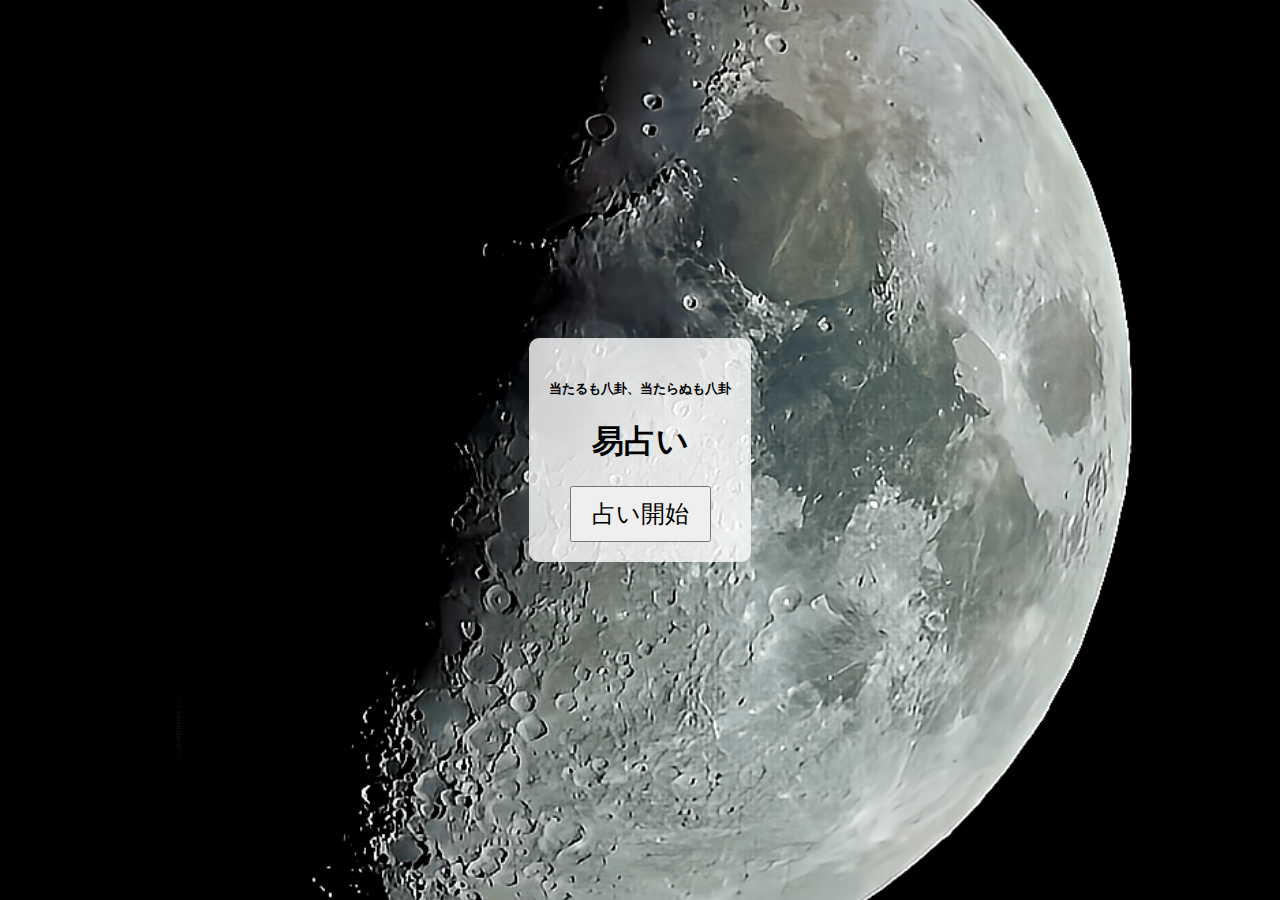
<file: eki/index.html>
<!DOCTYPE html>
<html lang="ja">
<head>
    <meta charset="UTF-8">
    <meta name="viewport" content="width=device-width, initial-scale=1.0">
    <title>易占いゲーム</title>
    <link rel="stylesheet" href="style.css">
</head>
<body>
    <div class="container">
        <h5>当たるも八卦、当たらぬも八卦</h5>
        <h1>易占い</h1>
        <button id="startButton">占い開始</button>
        <div id="coins"></div>
        <div id="result"></div>
    </div>
    <script src="script.js"></script>
</body>
</html>
</file>
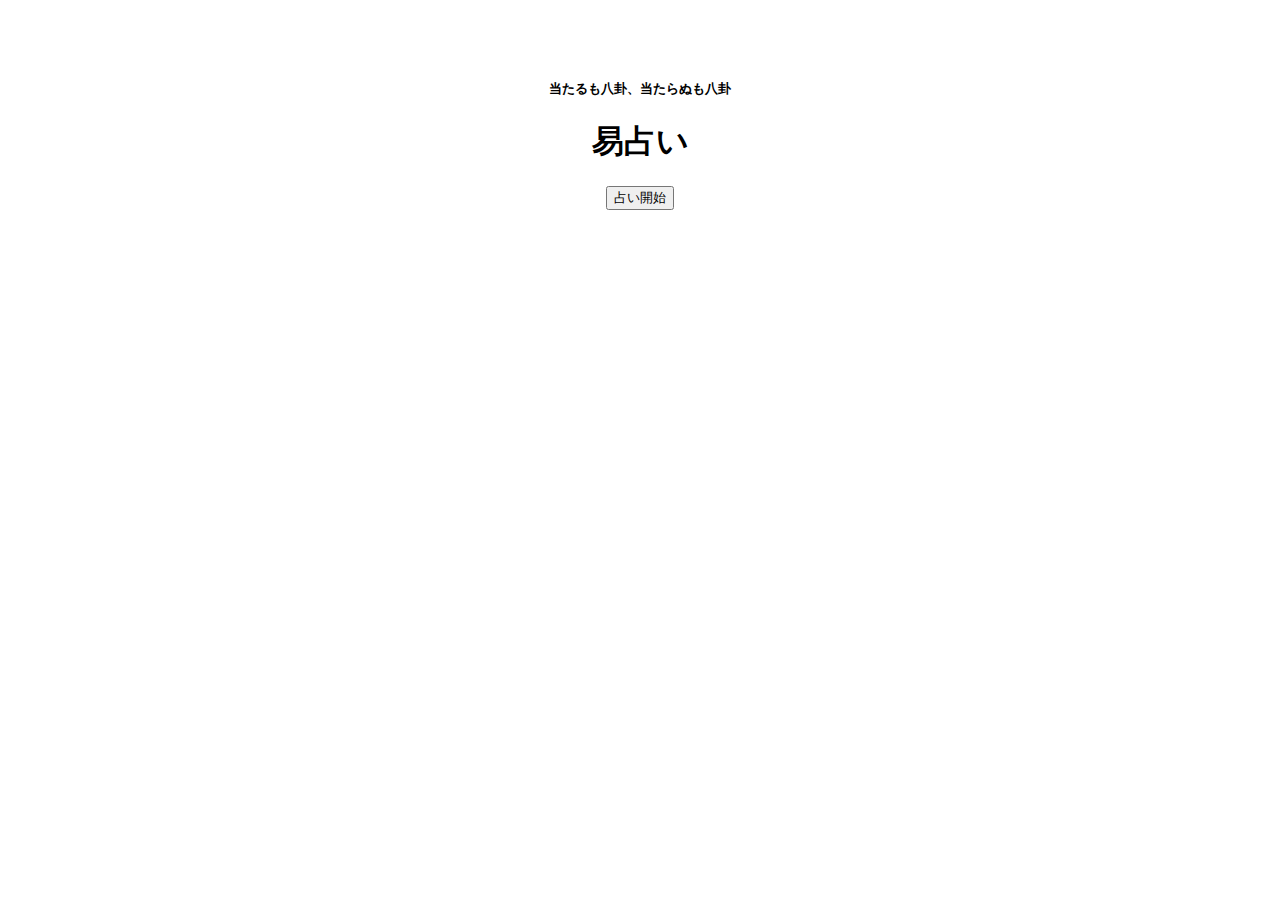
<file: 易占いCopilot/index.html>
<!DOCTYPE html>
<html lang="ja">
<head>
    <meta charset="UTF-8">
    <meta name="viewport" content="width=device-width, initial-scale=1.0">
    <title>易占い</title>
    <link rel="stylesheet" href="css/style.css">
</head>
<body>
   <h5>当たるも八卦、当たらぬも八卦</h5>
    <h1>易占い</h1>
    <button id="startButton">占い開始</button>
    <div id="coinDisplay"></div>
    <div id="result"></div>
    <div id="error" style="color: red;"></div>
    <script src="js/script.js"></script>
</body>
</html>
</file>
<file: eki/style.css>
body {
    margin: 0;
    padding: 0;
    font-family: "明朝体", serif;
    background-image: url('moon.jpg');
    background-size: cover;
    background-position: center;
    display: flex;
    justify-content: center;
    align-items: center;
    height: 100vh;
}

.container {
    background-color: rgba(255, 255, 255, 0.8);
    padding: 20px;
    border-radius: 10px;
    text-align: center;
}

#coinDisplay, #resultDisplay {
    margin-top: 20px;
    font-size: 1.5rem;
}

#startButton {
    font-size: 1.5rem;
    padding: 10px 20px;
    cursor: pointer;
}
</file>
<file: 易占いCopilot/css/style.css>
body {
    font-family: 'Arial', sans-serif;
    text-align: center;
    padding: 50px;
}

#coinDisplay {
    margin: 20px 0;
}

.coin {
    display: inline-block;
    width: 50px;
    height: 50px;
    border-radius: 50%;
    margin: 5px;
}

.coin.black {
    background-color: #000;
}

.coin.white {
    background-color: #fff;
    border: 1px solid #000;
}

#result {
    margin-top: 20px;
    font-size: 1.5em;
}

#error {
    margin-top: 20px;
    font-size: 1.2em;
}
</file>
